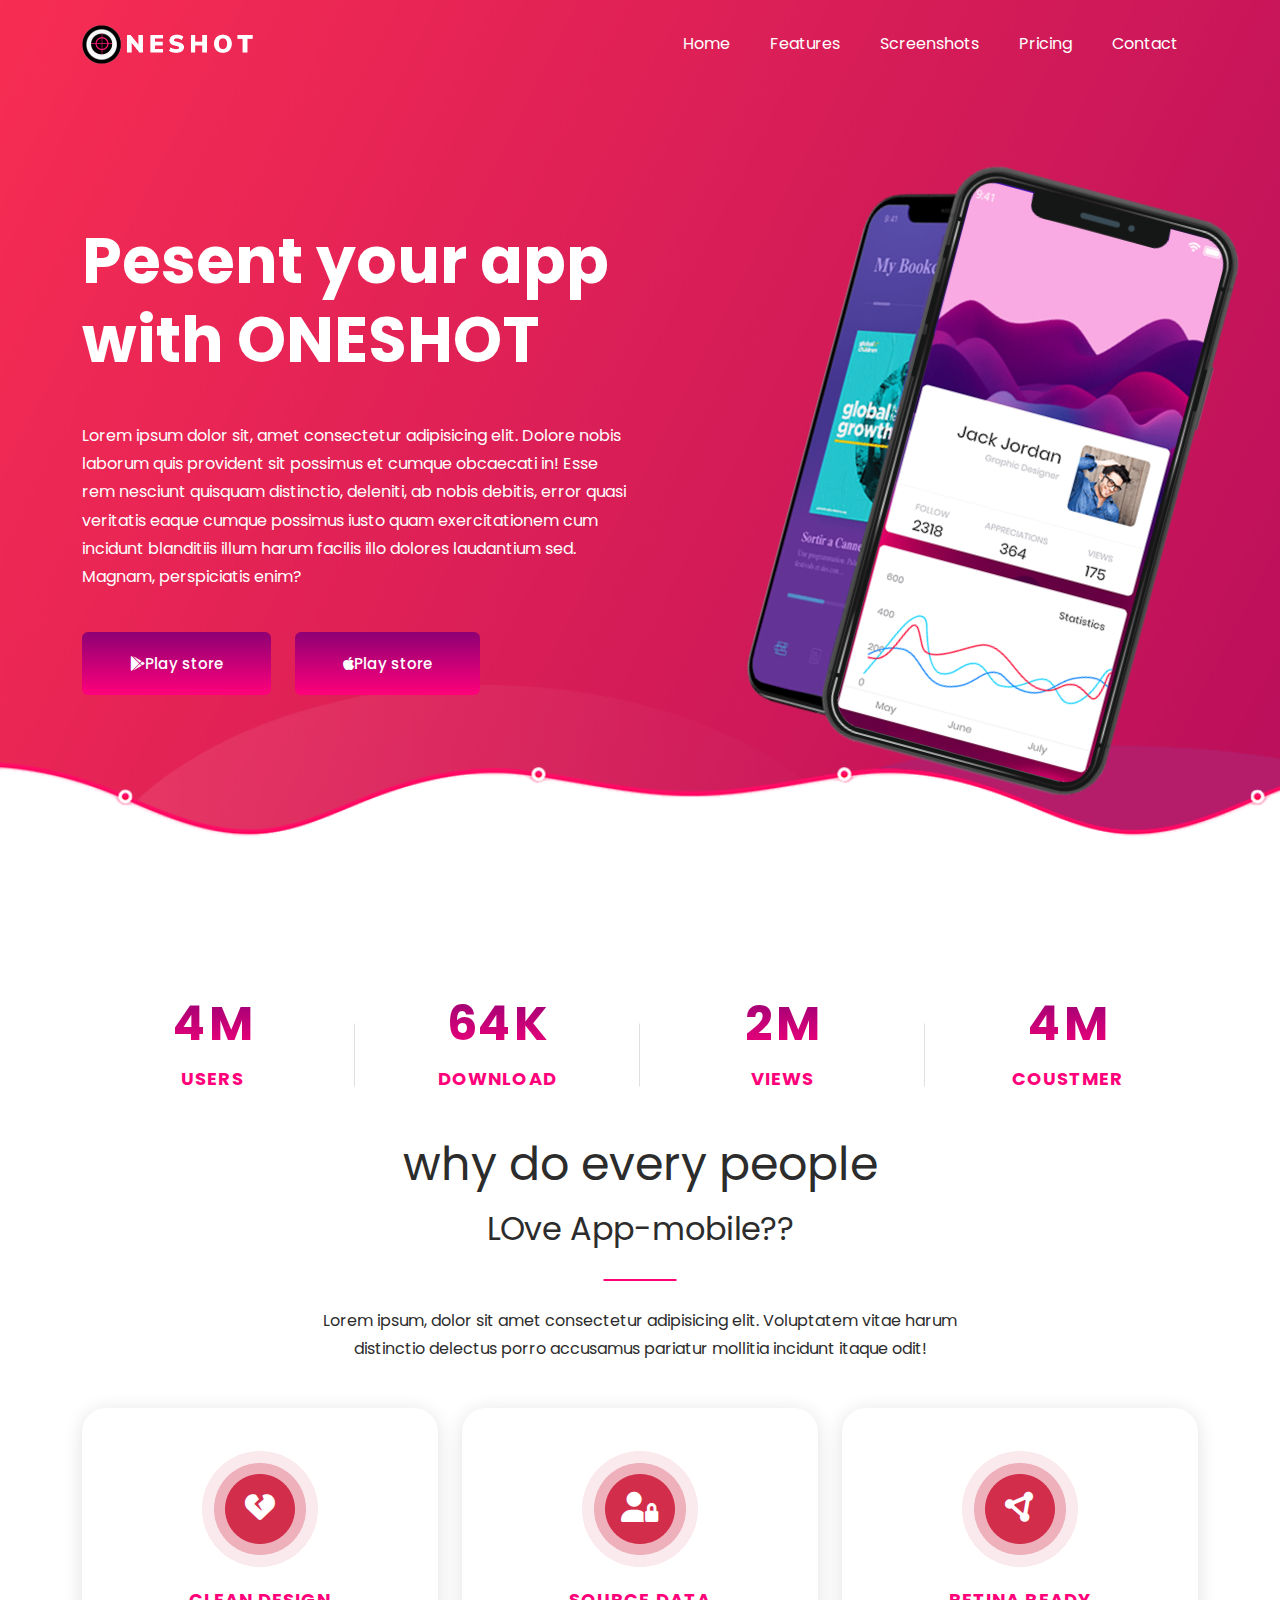
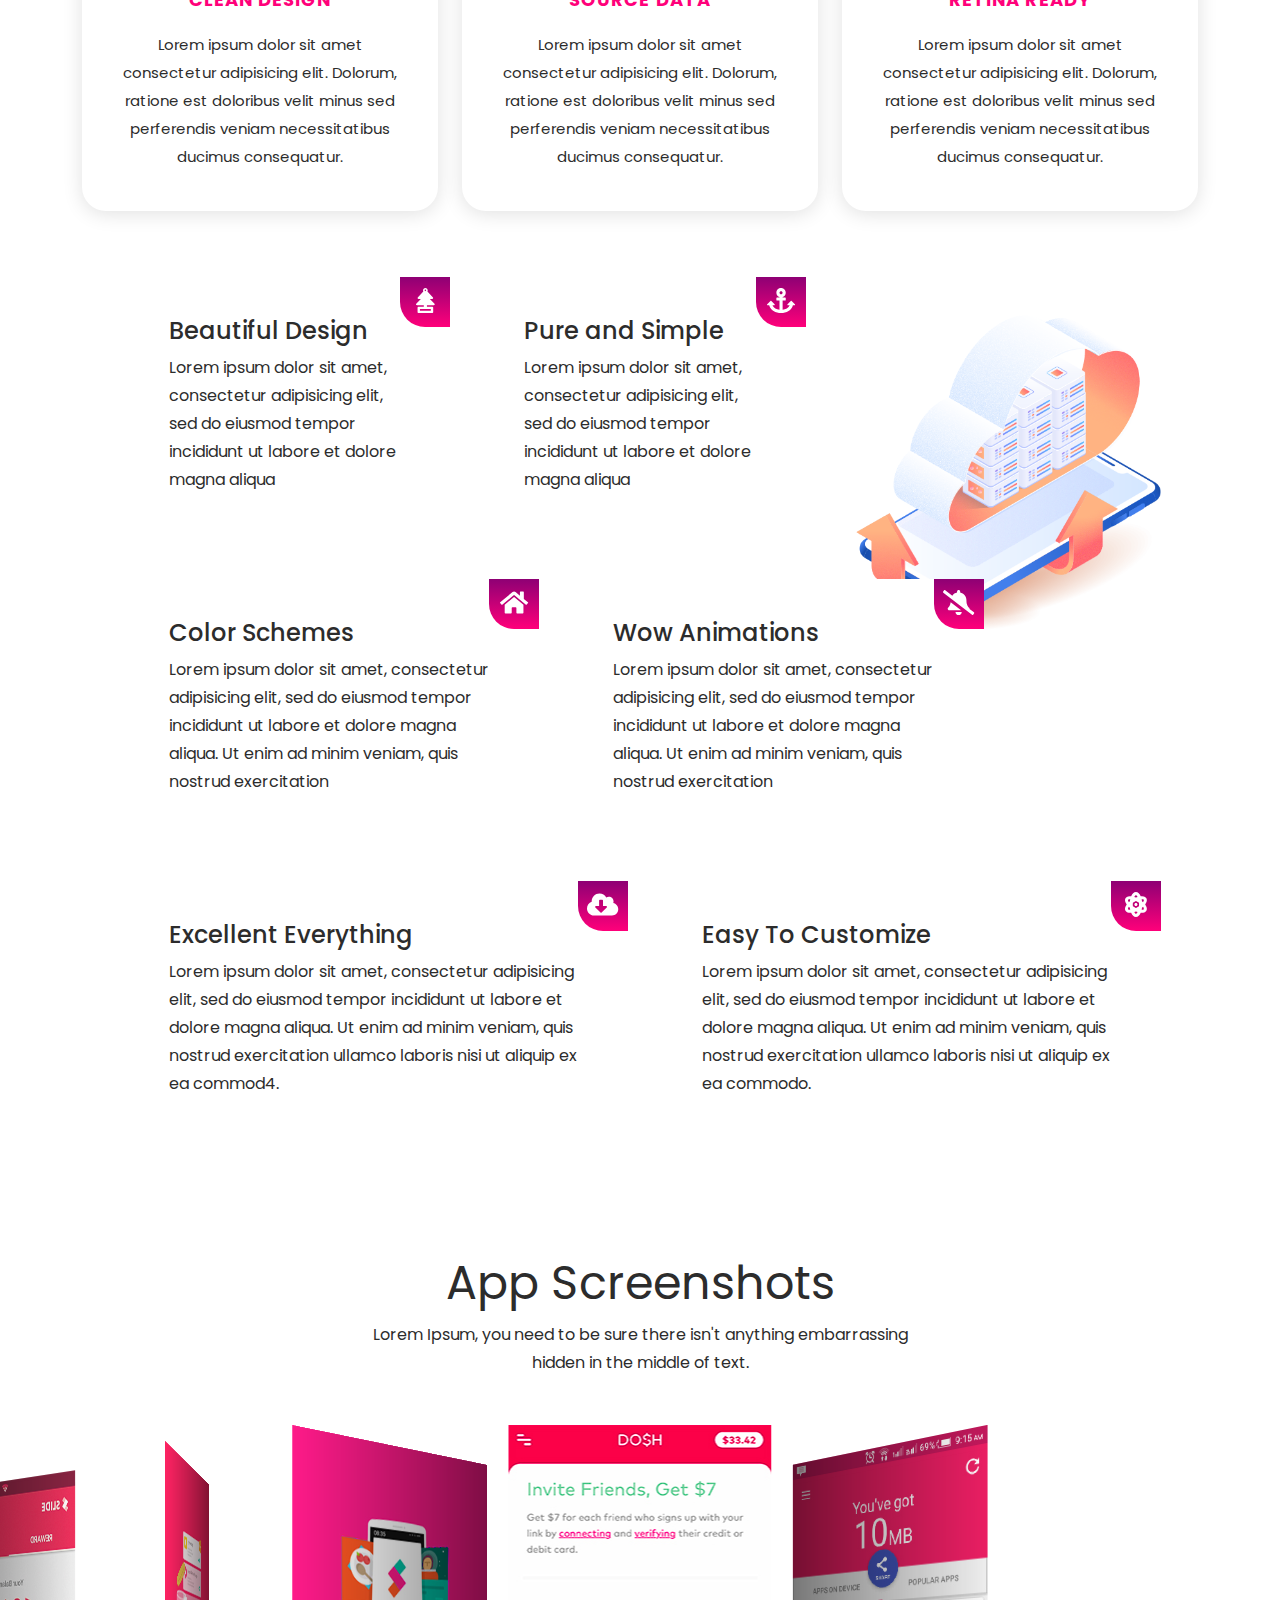
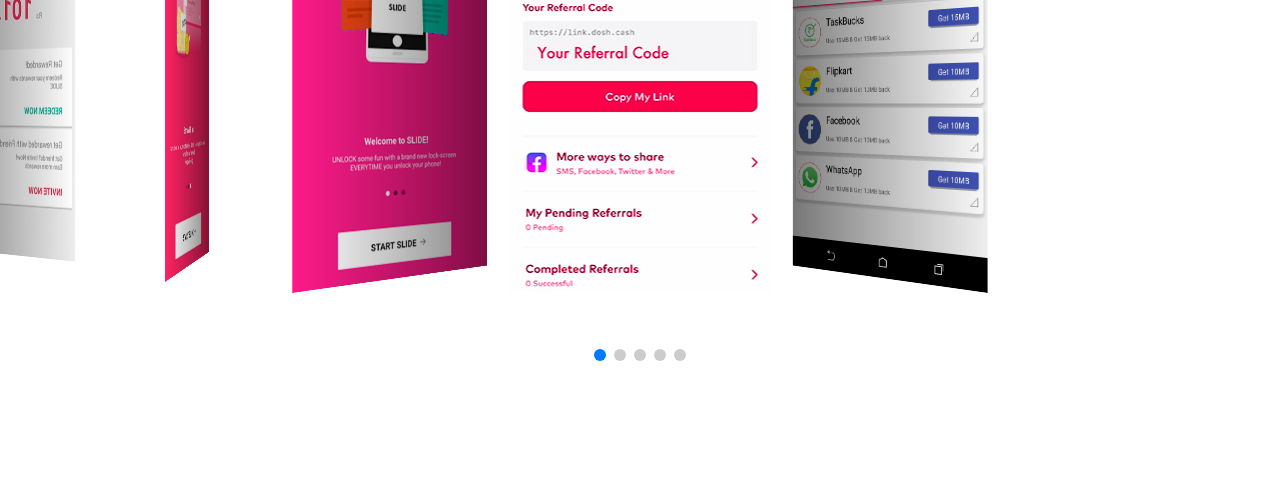
<file: index.html>
<!DOCTYPE html>
<html lang="en">

<head>
    <meta charset="UTF-8">
    <meta name="viewport" content="width=device-width, initial-scale=1.0">
    <meta name="description" content="">
    <meta http-equiv="X-UA-Compatible" content="IE=edge">
    <title>App-landing-page</title>
    <link rel="icon" href="images/logo/favicon.png">
    <link rel="stylesheet" href="themify-icons.css">
   
    <link rel="stylesheet" href="swiper-11.1.3/package/swiper-bundle.min.css">
    <link rel="stylesheet" href="css/bootstrap.css">
    <link rel="stylesheet" href="style.css">
    <link rel="stylesheet" href="responsive-style.css">
    <link rel="stylesheet" href="https://cdnjs.cloudflare.com/ajax/libs/font-awesome/6.5.2/css/all.min.css">


</head>

<body data-bs-spy="scroll" data-bs-target="#navbarText" data-bs-offset="0" class="navbar-nav" tabindex="0">

    <header>
        <nav class="navbar navbar-expand-lg navbar-sticky">
            <div class="container">
                <a class="navbar-brand" href="#">
                    <img src="images/logo/oneshot-white.png" alt="" class="img-fluid navbar-brand-regular">
                    <img src="images/logo/oneshot-pink.png" alt="" class="img-fluid navbar-brand-sticky">
                </a>
                <button class="navbar-toggler" type="button" data-bs-toggle="collapse" data-bs-target="#navbarText"
                    aria-controls="navbarText" aria-expanded="false" aria-label="Toggle navigation">
                     <i class="fas fa-stream navbar-toggler-icon"></i></span>
                </button>
                <div class="collapse navbar-collapse" id="navbarText">
                    <ul class="navbar-nav ms-auto mb-2 mb-lg-0">
                        <li class="nav-item">
                            <a class="nav-link active" aria-current="page" href="#home">Home</a>
                        </li>
                        <li class="nav-item">
                            <a class="nav-link" href="#feature">features</a>
                        </li>
                        <li class="nav-item">
                            <a class="nav-link" href="#app-screenshort">Screenshots</a>
                        </li>
                        <li class="nav-item">
                            <a class="nav-link" href="#pricing">
                                Pricing
                            </a>
                        </li>
                        <li class="nav-item">
                            <a class="nav-link" href="#contact">
                                Contact
                            </a>
                        </li>
                    </ul>
                </div>
            </div>
        </nav>
    </header>

    <!-- ============================
            start home
    ============================ -->
<section id="home">
<div class="container">
    <div class="row align-items-center">
        <div class="col-sm-12 col-lg-6">
            <div class="home_text">
                <h2> Pesent your app with <span class="text-uppercase">oneshot</span></h2>
                <p>Lorem ipsum dolor sit, amet consectetur adipisicing elit. Dolore nobis laborum quis provident sit possimus et cumque obcaecati in! Esse rem nesciunt quisquam distinctio, deleniti, ab nobis debitis, error quasi veritatis eaque cumque possimus iusto quam exercitationem cum incidunt blanditiis illum harum facilis illo dolores laudantium sed. Magnam, perspiciatis enim?</p>

                <div class="home-download-btn">
                    <a href="#" class="btn btn-bordered mt-4"><i class="fa-brands fa-google-play"></i></span>Play store</a>
                    <a href="#" class="btn btn-bordered mt-4"><i class="fa-brands fa-apple"></i></span>Play store</a>
                </div>
            </div>
        </div>
        <div class="col-sm-12 col-lg-6">
            <div class="home-image">
                <img src="images/m.png" alt="" class="img-fluid">
            </div>
        </div>
    </div>
</div>
</section>

<section class="section counter_area">
    <div class="container">
        <div class="row justify-content-center">
            <div class="col-6 col-sm-3 single_counter text-center">
                <div class="counter_inner p-3 p-md-0" >
                    <div class="counter_item d-inline-block mb-3">
                        <span id="count1" class="counter fw-bold">
                            10
                        </span>
                        <span class="fw-bold">M</span>

                    </div>
                    <h5>Users</h5>
                </div>
            </div>
            <div class="col-6 col-sm-3 single_counter text-center">
                <div class="counter_inner p-3 p-md-0" >
                    <div class="counter_item d-inline-block mb-3">
                        <span id="count2" class="counter fw-bold">
                            23
                        </span>
                        <span class="fw-bold">K</span>

                    </div>
                    <h5>Download</h5>
                </div>
            </div>
            <div class="col-6 col-sm-3 single_counter text-center">
                <div class="counter_inner p-3 p-md-0" >
                    <div class="counter_item d-inline-block mb-3">
                        <span id="count3" class="counter fw-bold">
                            22
                        </span>
                        <span class="fw-bold">M</span>

                    </div>
                    <h5>Views</h5>
                </div>
            </div>
            <div class="col-6 col-sm-3 single_counter text-center">
                <div class="counter_inner p-3 p-md-0" >
                    <div class="counter_item d-inline-block mb-3">
                        <span id="count4" class="counter fw-bold">
                            14
                        </span>
                        <span class="fw-bold">M</span>

                    </div>
                    <h5>Coustmer</h5>
                </div>
            </div>
        </div>
    </div>
</section>


<section class="promo_section">
    <div class="container">
        <div class="row justify-content-center">
            <div class="col-lg-7 col-md-8">
                <div class="section_headling text-center">
                    <h2>why do every people <br> <span>LOve App-mobile??</span></h2>
                    <p>Lorem ipsum, dolor sit amet consectetur adipisicing elit. Voluptatem vitae harum distinctio delectus porro accusamus pariatur mollitia incidunt itaque odit!</p>
              </div>
        
            </div>
        </div>
        <div class="row mobile_px_20">
            <div class="col-md-6 col-lg-4" >
                <div class="single_promo single_promo_1 text-center">
                    <div class="circle-icon">
                        <span class="text-white">
                            <i class="fa-solid fa-heart-crack"></i>
                        </span>
                    </div>
                    <h5>clean design</h5>
                    <p>Lorem ipsum dolor sit amet consectetur adipisicing elit. Dolorum, ratione est doloribus velit minus sed perferendis veniam necessitatibus ducimus consequatur.</p>
                </div>
            </div>
            <div class="col-md-6 col-lg-4" >
                <div class="single_promo single_promo_1 text-center">
                    <div class="circle-icon">
                        <span class="text-white">
                            <i class="fa-solid fa-user-lock"></i>
                        </span>
                    </div>
                    <h5>source data</h5>
                    <p>Lorem ipsum dolor sit amet consectetur adipisicing elit. Dolorum, ratione est doloribus velit minus sed perferendis veniam necessitatibus ducimus consequatur.</p>
                </div>
            </div>
            <div class="col-md-6 col-lg-4" >
                <div class="single_promo single_promo_1 text-center">
                    <div class="circle-icon">
                        <span class="text-white">
                            <i class="fa-solid fa-circle-nodes"></i>
                        </span>
                    </div>
                    <h5>Retina Ready</h5>
                    <p>Lorem ipsum dolor sit amet consectetur adipisicing elit. Dolorum, ratione est doloribus velit minus sed perferendis veniam necessitatibus ducimus consequatur.</p>
                </div>
            </div>
        </div>
    </div>
</section>


<section id="feature">
    <div class="title">
        <div class="container-fluid">
            <div class="row">
                <div class="col-md-5 offset-md-1">
                    <div class="features_middle">
                        <h2>OUR Special features</h2>
                        <p>Lorem ipsum dolor sit amet consectetur adipisicing elit. Voluptatum architecto quis numquam assumenda eos eligendi fuga maxime excepturi soluta.
                        </p>
                    </div>
                </div>
                <div class="col-md-5">
                    <div class="feature_img">
                        <img src="images/service-1.png" alt="">
                    </div>
                </div>
            </div>
        </div>
    </div>
    <div class="container-fluid margin_top_up ipad_px_30">
        <div class="row">
            <div class="col-sm-12 col-lg-10 offset-lg-1">
                <div class="row">
                    <div class="col-sm-6 col-lg-4">
                            <div class="single_feature">
                                <h4>Beautiful Design</h4>
                                <p>Lorem ipsum dolor sit amet, consectetur adipisicing elit, sed do eiusmod tempor incididunt ut labore et dolore magna aliqua</p>
                                <!-- feature-icon -->
                                <div class="feature_icon">
                                    <svg class="svg-inline--fa fa-air-freshener fa-w-12" aria-hidden="true" focusable="false" data-prefix="fas" data-icon="air-freshener" role="img" xmlns="http://www.w3.org/2000/svg" viewBox="0 0 384 512" data-fa-i2svg=""><path fill="currentColor" d="M378.94 321.41L284.7 224h49.22c15.3 0 23.66-16.6 13.86-27.53L234.45 69.96c3.43-6.61 5.55-14 5.55-21.96 0-26.51-21.49-48-48-48s-48 21.49-48 48c0 7.96 2.12 15.35 5.55 21.96L36.22 196.47C26.42 207.4 34.78 224 50.08 224H99.3L5.06 321.41C-6.69 333.56 3.34 352 21.7 352H160v32H48c-8.84 0-16 7.16-16 16v96c0 8.84 7.16 16 16 16h288c8.84 0 16-7.16 16-16v-96c0-8.84-7.16-16-16-16H224v-32h138.3c18.36 0 28.39-18.44 16.64-30.59zM192 31.98c8.85 0 16.02 7.17 16.02 16.02 0 8.84-7.17 16.02-16.02 16.02S175.98 56.84 175.98 48c0-8.85 7.17-16.02 16.02-16.02zM304 432v32H80v-32h224z"></path></svg><!-- <i class="fas fa-air-freshener"></i> -->
                                </div>
                            </div>
                        </div>
                        <!-- single-feature -->
                        <div class="col-sm-6 col-lg-4">
                            <div class="single_feature">
                                <h4>Pure and Simple</h4>
                                <p>Lorem ipsum dolor sit amet, consectetur adipisicing elit, sed do eiusmod tempor incididunt ut labore et dolore magna aliqua</p>
                                <!-- feature-icon -->
                                <div class="feature_icon">
                                    <svg class="svg-inline--fa fa-anchor fa-w-18" aria-hidden="true" focusable="false" data-prefix="fas" data-icon="anchor" role="img" xmlns="http://www.w3.org/2000/svg" viewBox="0 0 576 512" data-fa-i2svg=""><path fill="currentColor" d="M12.971 352h32.394C67.172 454.735 181.944 512 288 512c106.229 0 220.853-57.38 242.635-160h32.394c10.691 0 16.045-12.926 8.485-20.485l-67.029-67.029c-4.686-4.686-12.284-4.686-16.971 0l-67.029 67.029c-7.56 7.56-2.206 20.485 8.485 20.485h35.146c-20.29 54.317-84.963 86.588-144.117 94.015V256h52c6.627 0 12-5.373 12-12v-40c0-6.627-5.373-12-12-12h-52v-5.47c37.281-13.178 63.995-48.725 64-90.518C384.005 43.772 341.605.738 289.37.01 235.723-.739 192 42.525 192 96c0 41.798 26.716 77.35 64 90.53V192h-52c-6.627 0-12 5.373-12 12v40c0 6.627 5.373 12 12 12h52v190.015c-58.936-7.399-123.82-39.679-144.117-94.015h35.146c10.691 0 16.045-12.926 8.485-20.485l-67.029-67.029c-4.686-4.686-12.284-4.686-16.971 0L4.485 331.515C-3.074 339.074 2.28 352 12.971 352zM288 64c17.645 0 32 14.355 32 32s-14.355 32-32 32-32-14.355-32-32 14.355-32 32-32z"></path></svg><!-- <i class="fas fa-anchor"></i> -->
                                </div>
                            </div>
                        </div> 
                        <!-- single-feature -->
                        <div class="col-sm-6 col-lg-5">
                            <div class="single_feature">
                                <h4>Color Schemes</h4>
                                <p>Lorem ipsum dolor sit amet, consectetur adipisicing elit, sed do eiusmod tempor incididunt ut labore et dolore magna aliqua. Ut enim ad minim veniam, quis nostrud exercitation</p>
                                <!-- feature-icon -->
                                <div class="feature_icon">
                                    <svg class="svg-inline--fa fa-home fa-w-18" aria-hidden="true" focusable="false" data-prefix="fa" data-icon="home" role="img" xmlns="http://www.w3.org/2000/svg" viewBox="0 0 576 512" data-fa-i2svg=""><path fill="currentColor" d="M280.37 148.26L96 300.11V464a16 16 0 0 0 16 16l112.06-.29a16 16 0 0 0 15.92-16V368a16 16 0 0 1 16-16h64a16 16 0 0 1 16 16v95.64a16 16 0 0 0 16 16.05L464 480a16 16 0 0 0 16-16V300L295.67 148.26a12.19 12.19 0 0 0-15.3 0zM571.6 251.47L488 182.56V44.05a12 12 0 0 0-12-12h-56a12 12 0 0 0-12 12v72.61L318.47 43a48 48 0 0 0-61 0L4.34 251.47a12 12 0 0 0-1.6 16.9l25.5 31A12 12 0 0 0 45.15 301l235.22-193.74a12.19 12.19 0 0 1 15.3 0L530.9 301a12 12 0 0 0 16.9-1.6l25.5-31a12 12 0 0 0-1.7-16.93z"></path></svg><!-- <i class="fa fa-home"></i> -->
                                </div>
                            </div>
                        </div>
                        <!-- single-feature -->
                        <div class="col-sm-6 col-lg-5">
                            <div class="single_feature">
                                <h4>Wow Animations</h4>
                                <p>Lorem ipsum dolor sit amet, consectetur adipisicing elit, sed do eiusmod tempor incididunt ut labore et dolore magna aliqua. Ut enim ad minim veniam, quis nostrud exercitation</p>
                                <!-- feature-icon -->
                                <div class="feature_icon">
                                    <svg class="svg-inline--fa fa-bell-slash fa-w-20" aria-hidden="true" focusable="false" data-prefix="fa" data-icon="bell-slash" role="img" xmlns="http://www.w3.org/2000/svg" viewBox="0 0 640 512" data-fa-i2svg=""><path fill="currentColor" d="M633.82 458.1l-90.62-70.05c.19-1.38.8-2.66.8-4.06.05-7.55-2.61-15.27-8.61-21.71-19.32-20.76-55.47-51.99-55.47-154.29 0-77.7-54.48-139.9-127.94-155.16V32c0-17.67-14.32-32-31.98-32s-31.98 14.33-31.98 32v20.84c-40.33 8.38-74.66 31.07-97.59 62.57L45.47 3.37C38.49-2.05 28.43-.8 23.01 6.18L3.37 31.45C-2.05 38.42-.8 48.47 6.18 53.9l588.35 454.73c6.98 5.43 17.03 4.17 22.46-2.81l19.64-25.27c5.42-6.97 4.17-17.02-2.81-22.45zM157.23 251.54c-8.61 67.96-36.41 93.33-52.62 110.75-6 6.45-8.66 14.16-8.61 21.71.11 16.4 12.98 32 32.1 32h241.92L157.23 251.54zM320 512c35.32 0 63.97-28.65 63.97-64H256.03c0 35.35 28.65 64 63.97 64z"></path></svg><!-- <i class="fa fa-bell-slash"></i> -->
                                </div>
                            </div>
                        </div>
                        <!-- single-feature -->
                        <div class="col-sm-6 col-lg-6">
                            <div class="single_feature">
                                <h4>Excellent Everything</h4>
                                <p>Lorem ipsum dolor sit amet, consectetur adipisicing elit, sed do eiusmod tempor incididunt ut labore et dolore magna aliqua. Ut enim ad minim veniam, quis nostrud exercitation ullamco laboris nisi ut aliquip ex ea commod4.</p>
                                <!-- feature-icon -->
                                <div class="feature_icon">
                                    <svg class="svg-inline--fa fa-cloud-download-alt fa-w-20" aria-hidden="true" focusable="false" data-prefix="fa" data-icon="cloud-download-alt" role="img" xmlns="http://www.w3.org/2000/svg" viewBox="0 0 640 512" data-fa-i2svg=""><path fill="currentColor" d="M537.6 226.6c4.1-10.7 6.4-22.4 6.4-34.6 0-53-43-96-96-96-19.7 0-38.1 6-53.3 16.2C367 64.2 315.3 32 256 32c-88.4 0-160 71.6-160 160 0 2.7.1 5.4.2 8.1C40.2 219.8 0 273.2 0 336c0 79.5 64.5 144 144 144h368c70.7 0 128-57.3 128-128 0-61.9-44-113.6-102.4-125.4zm-132.9 88.7L299.3 420.7c-6.2 6.2-16.4 6.2-22.6 0L171.3 315.3c-10.1-10.1-2.9-27.3 11.3-27.3H248V176c0-8.8 7.2-16 16-16h48c8.8 0 16 7.2 16 16v112h65.4c14.2 0 21.4 17.2 11.3 27.3z"></path></svg><!-- <i class="fa fa-cloud-download-alt"></i> -->
                                </div>
                            </div>
                        </div>
                        <!-- single-feature -->
                        <div class="col-sm-6 col-lg-6">
                            <div class="single_feature">
                                <h4>Easy To Customize</h4>
                                <p>Lorem ipsum dolor sit amet, consectetur adipisicing elit, sed do eiusmod tempor incididunt ut labore et dolore magna aliqua. Ut enim ad minim veniam, quis nostrud exercitation ullamco laboris nisi ut aliquip ex ea commodo.</p>
                                <!-- feature-icon -->
                                <div class="feature_icon">
                                    <svg class="svg-inline--fa fa-atom fa-w-14" aria-hidden="true" focusable="false" data-prefix="fas" data-icon="atom" role="img" xmlns="http://www.w3.org/2000/svg" viewBox="0 0 448 512" data-fa-i2svg=""><path fill="currentColor" d="M413.03 256c40.13-54.89 41.51-98.62 25.14-128-10.91-19.52-40.54-50.73-116.33-41.88C300.36 34.89 267.64 0 224 0s-76.36 34.89-97.84 86.12C50.43 77.34 20.73 108.48 9.83 128c-16.38 29.4-15 73.09 25.14 128-40.13 54.89-41.51 98.62-25.14 128 29.21 52.34 101.68 43.58 116.33 41.88C147.63 477.1 180.36 512 224 512s76.37-34.9 97.84-86.12c14.64 1.7 87.11 10.46 116.33-41.88 16.38-29.4 15-73.09-25.14-128zM63.38 352c-4.03-7.21-.19-24.8 14.95-48.29 6.96 6.53 14.2 12.89 21.87 19.18 1.71 13.71 4 27.08 6.76 40.08-24.56.89-39.89-4.37-43.58-10.97zm36.82-162.88c-7.66 6.29-14.9 12.65-21.87 19.18-15.13-23.5-18.97-41.09-14.95-48.3 3.41-6.14 16.39-11.47 37.92-11.47 1.71 0 3.87.3 5.69.37a472.191 472.191 0 0 0-6.79 40.22zM224 64c9.47 0 22.2 13.52 33.86 37.26-11.19 3.7-22.44 8-33.86 12.86-11.42-4.86-22.67-9.16-33.86-12.86C201.8 77.52 214.53 64 224 64zm0 384c-9.47 0-22.2-13.52-33.86-37.26 11.19-3.7 22.44-8 33.86-12.86 11.42 4.86 22.67 9.16 33.86 12.86C246.2 434.48 233.47 448 224 448zm62.5-157.33c-26.7 19.08-46.14 29.33-62.5 37.48-16.35-8.14-35.8-18.41-62.5-37.48-1.99-27.79-1.99-41.54 0-69.33 26.67-19.05 46.13-29.32 62.5-37.48 16.39 8.17 35.86 18.44 62.5 37.48 1.98 27.78 1.99 41.53 0 69.33zM384.62 352c-3.67 6.62-19 11.82-43.58 10.95 2.76-13 5.05-26.37 6.76-40.06 7.66-6.29 14.9-12.65 21.87-19.18 15.13 23.49 18.97 41.08 14.95 48.29zm-14.95-143.71c-6.96-6.53-14.2-12.89-21.87-19.18a473.535 473.535 0 0 0-6.79-40.22c1.82-.07 3.97-.37 5.69-.37 21.52 0 34.51 5.34 37.92 11.47 4.02 7.22.18 24.81-14.95 48.3zM224 224c-17.67 0-32 14.33-32 32s14.33 32 32 32 32-14.33 32-32-14.33-32-32-32z"></path></svg><!-- <i class="fas fa-atom"></i> -->
                                </div>
                            </div>
                        </div>
                    </div>
                </div>
            </div>
        </div>
    </section>


  
    <section id="app-screenshot" class="ptb_100">
        <div class="container">
            <div class="row justify-content-center">
                <div class="col-lg-6">
                    <!-- screenshots title -->
                    <div class="section_heading text-center mb-5">
                        <h2 class="section_title"> App Screenshots</h2>
                        <!-- section sub title -->
                        <p class="section_sub_title">
                        Lorem Ipsum, you need to be sure there isn't anything embarrassing hidden in the middle of text.
                        </p>
                    </div>
                </div>
                <!--// .col //-->
            </div>
        </div>
	    <div class="swiper mySwiper">
            <div class="swiper-wrapper">
              <div class="swiper-slide">
                <img src="images/screenshots/1.jpg" alt="">
              </div>
              <div class="swiper-slide">
                <img src="images/screenshots/2.jpg" alt="">
              </div>
              <div class="swiper-slide">
                <img src="images/screenshots/3.jpg" alt="">
              </div>
              <div class="swiper-slide">
                <img src="images/screenshots/4.jpg" alt="">
              </div>
              <div class="swiper-slide">
                <img src="images/screenshots/5.jpg" alt="">
              </div>
            </div>
            <div class="swiper-pagination"></div>
          </div>
        
    </section>
   



    <script src="js/bootstrap.min.js"></script>
    <script src="swiper-11.1.3/package/swiper-bundle.min.js"></script>
    <script src="app.js"></script>
</body>

</html>
</file>
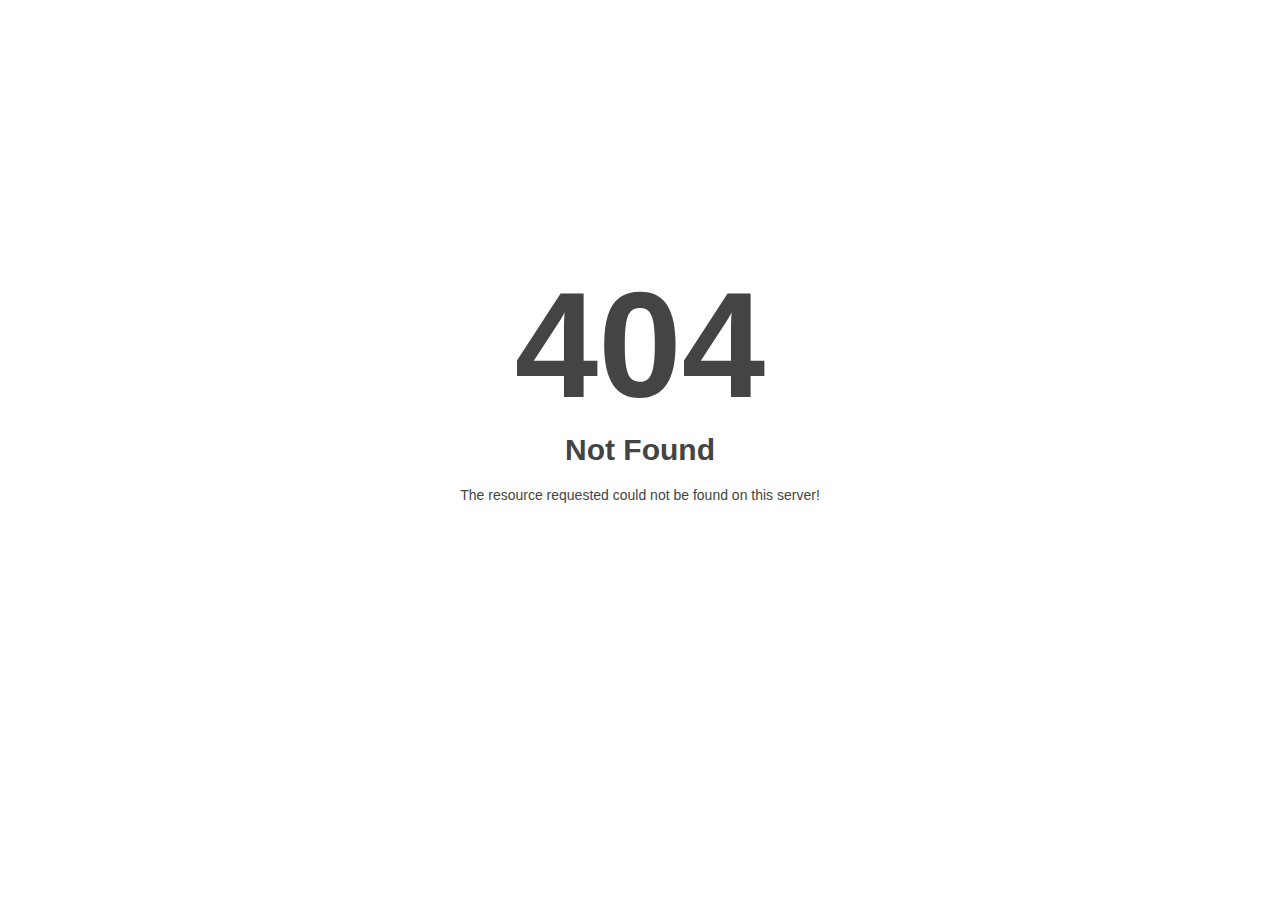
<file: fonts/themify9f24-2.html>
<!DOCTYPE html>
<html style="height:100%">
<head><meta charset="utf-8">
<meta name="viewport" content="width=device-width, initial-scale=1, shrink-to-fit=no">
<title> 404 Not Found
</title></head>
<body style="color: #444; margin:0;font: normal 14px/20px Arial, Helvetica, sans-serif; height:100%; background-color: #fff;">
<div style="height:auto; min-height:100%; ">     <div style="text-align: center; width:800px; margin-left: -400px; position:absolute; top: 30%; left:50%;">
        <h1 style="margin:0; font-size:150px; line-height:150px; font-weight:bold;">404</h1>
<h2 style="margin-top:20px;font-size: 30px;">Not Found
</h2>
<p>The resource requested could not be found on this server!</p>
</div></div></body></html>
</file>
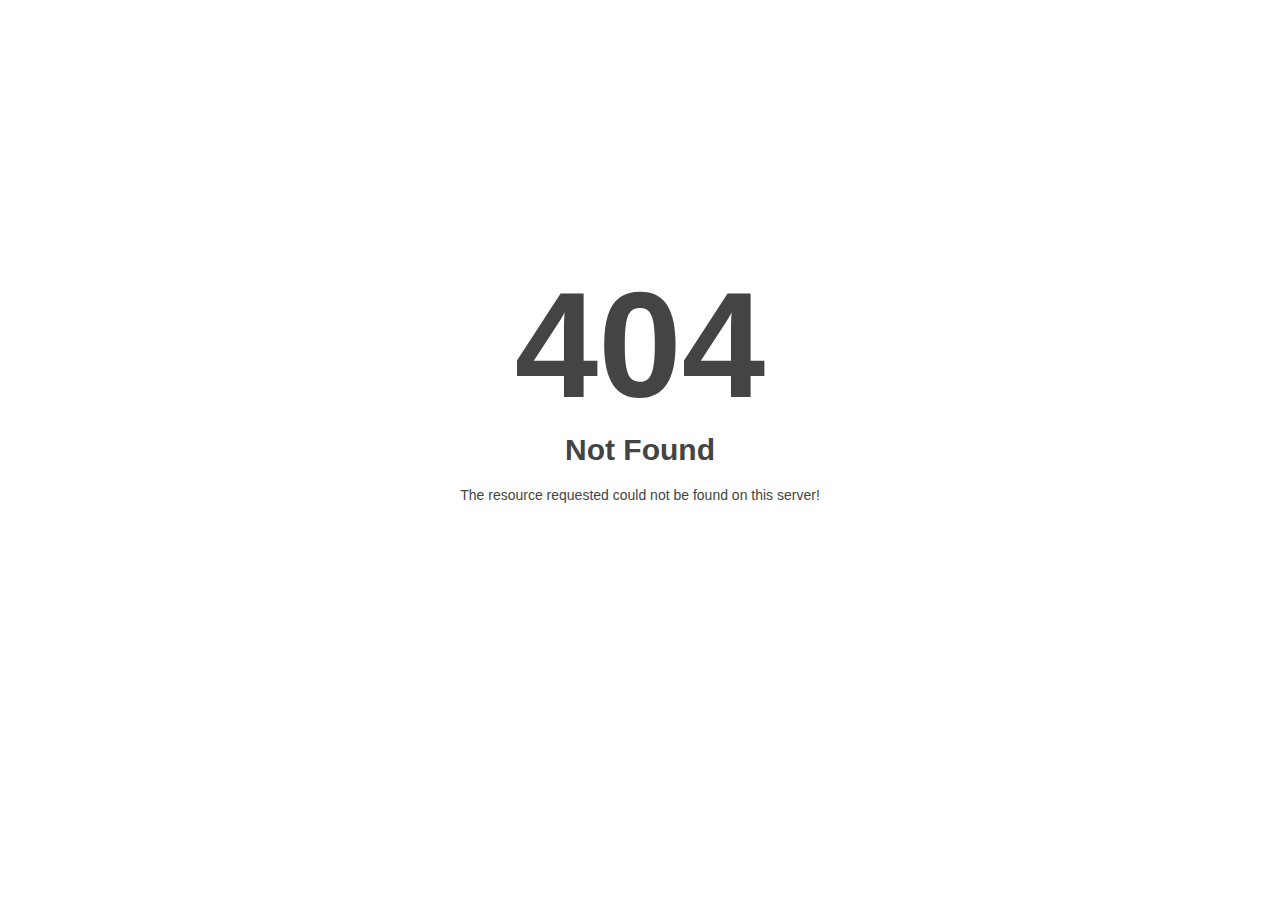
<file: fonts/themify9f24.html>
<!DOCTYPE html>
<html style="height:100%">
<head>
<meta name="viewport" content="width=device-width, initial-scale=1, shrink-to-fit=no" />
<title> 404 Not Found
</title></head>
<body style="color: #444; margin:0;font: normal 14px/20px Arial, Helvetica, sans-serif; height:100%; background-color: #fff;">
<div style="height:auto; min-height:100%; ">     <div style="text-align: center; width:800px; margin-left: -400px; position:absolute; top: 30%; left:50%;">
        <h1 style="margin:0; font-size:150px; line-height:150px; font-weight:bold;">404</h1>
<h2 style="margin-top:20px;font-size: 30px;">Not Found
</h2>
<p>The resource requested could not be found on this server!</p>
</div></div></body></html>
</file>
<file: themify-icons.css>
@font-face {
	font-family: 'themify';
	src:url('fonts/themify.eot?-fvbane');
	src:url('fonts/themify.eot?#iefix-fvbane') format('embedded-opentype'),
		url('fonts/themify.woff?-fvbane') format('woff'),
		url('fonts/themify.ttf?-fvbane') format('truetype'),
		url('fonts/themify.svg?-fvbane#themify') format('svg');
	font-weight: normal;
	font-style: normal;
}

[class^="ti-"], [class*=" ti-"] {
	font-family: 'themify';
	speak-as: none;
	font-style: normal;
	font-weight: normal;
	font-variant: normal;
	text-transform: none;
	line-height: 1;

	/* Better Font Rendering =========== */
	-webkit-font-smoothing: antialiased;
	-moz-osx-font-smoothing: grayscale;
}

.ti-wand:before {
	content: "\e600";
}
.ti-volume:before {
	content: "\e601";
}
.ti-user:before {
	content: "\e602";
}
.ti-unlock:before {
	content: "\e603";
}
.ti-unlink:before {
	content: "\e604";
}
.ti-trash:before {
	content: "\e605";
}
.ti-thought:before {
	content: "\e606";
}
.ti-target:before {
	content: "\e607";
}
.ti-tag:before {
	content: "\e608";
}
.ti-tablet:before {
	content: "\e609";
}
.ti-star:before {
	content: "\e60a";
}
.ti-spray:before {
	content: "\e60b";
}
.ti-signal:before {
	content: "\e60c";
}
.ti-shopping-cart:before {
	content: "\e60d";
}
.ti-shopping-cart-full:before {
	content: "\e60e";
}
.ti-settings:before {
	content: "\e60f";
}
.ti-search:before {
	content: "\e610";
}
.ti-zoom-in:before {
	content: "\e611";
}
.ti-zoom-out:before {
	content: "\e612";
}
.ti-cut:before {
	content: "\e613";
}
.ti-ruler:before {
	content: "\e614";
}
.ti-ruler-pencil:before {
	content: "\e615";
}
.ti-ruler-alt:before {
	content: "\e616";
}
.ti-bookmark:before {
	content: "\e617";
}
.ti-bookmark-alt:before {
	content: "\e618";
}
.ti-reload:before {
	content: "\e619";
}
.ti-plus:before {
	content: "\e61a";
}
.ti-pin:before {
	content: "\e61b";
}
.ti-pencil:before {
	content: "\e61c";
}
.ti-pencil-alt:before {
	content: "\e61d";
}
.ti-paint-roller:before {
	content: "\e61e";
}
.ti-paint-bucket:before {
	content: "\e61f";
}
.ti-na:before {
	content: "\e620";
}
.ti-mobile:before {
	content: "\e621";
}
.ti-minus:before {
	content: "\e622";
}
.ti-medall:before {
	content: "\e623";
}
.ti-medall-alt:before {
	content: "\e624";
}
.ti-marker:before {
	content: "\e625";
}
.ti-marker-alt:before {
	content: "\e626";
}
.ti-arrow-up:before {
	content: "\e627";
}
.ti-arrow-right:before {
	content: "\e628";
}
.ti-arrow-left:before {
	content: "\e629";
}
.ti-arrow-down:before {
	content: "\e62a";
}
.ti-lock:before {
	content: "\e62b";
}
.ti-location-arrow:before {
	content: "\e62c";
}
.ti-link:before {
	content: "\e62d";
}
.ti-layout:before {
	content: "\e62e";
}
.ti-layers:before {
	content: "\e62f";
}
.ti-layers-alt:before {
	content: "\e630";
}
.ti-key:before {
	content: "\e631";
}
.ti-import:before {
	content: "\e632";
}
.ti-image:before {
	content: "\e633";
}
.ti-heart:before {
	content: "\e634";
}
.ti-heart-broken:before {
	content: "\e635";
}
.ti-hand-stop:before {
	content: "\e636";
}
.ti-hand-open:before {
	content: "\e637";
}
.ti-hand-drag:before {
	content: "\e638";
}
.ti-folder:before {
	content: "\e639";
}
.ti-flag:before {
	content: "\e63a";
}
.ti-flag-alt:before {
	content: "\e63b";
}
.ti-flag-alt-2:before {
	content: "\e63c";
}
.ti-eye:before {
	content: "\e63d";
}
.ti-export:before {
	content: "\e63e";
}
.ti-exchange-vertical:before {
	content: "\e63f";
}
.ti-desktop:before {
	content: "\e640";
}
.ti-cup:before {
	content: "\e641";
}
.ti-crown:before {
	content: "\e642";
}
.ti-comments:before {
	content: "\e643";
}
.ti-comment:before {
	content: "\e644";
}
.ti-comment-alt:before {
	content: "\e645";
}
.ti-close:before {
	content: "\e646";
}
.ti-clip:before {
	content: "\e647";
}
.ti-angle-up:before {
	content: "\e648";
}
.ti-angle-right:before {
	content: "\e649";
}
.ti-angle-left:before {
	content: "\e64a";
}
.ti-angle-down:before {
	content: "\e64b";
}
.ti-check:before {
	content: "\e64c";
}
.ti-check-box:before {
	content: "\e64d";
}
.ti-camera:before {
	content: "\e64e";
}
.ti-announcement:before {
	content: "\e64f";
}
.ti-brush:before {
	content: "\e650";
}
.ti-briefcase:before {
	content: "\e651";
}
.ti-bolt:before {
	content: "\e652";
}
.ti-bolt-alt:before {
	content: "\e653";
}
.ti-blackboard:before {
	content: "\e654";
}
.ti-bag:before {
	content: "\e655";
}
.ti-move:before {
	content: "\e656";
}
.ti-arrows-vertical:before {
	content: "\e657";
}
.ti-arrows-horizontal:before {
	content: "\e658";
}
.ti-fullscreen:before {
	content: "\e659";
}
.ti-arrow-top-right:before {
	content: "\e65a";
}
.ti-arrow-top-left:before {
	content: "\e65b";
}
.ti-arrow-circle-up:before {
	content: "\e65c";
}
.ti-arrow-circle-right:before {
	content: "\e65d";
}
.ti-arrow-circle-left:before {
	content: "\e65e";
}
.ti-arrow-circle-down:before {
	content: "\e65f";
}
.ti-angle-double-up:before {
	content: "\e660";
}
.ti-angle-double-right:before {
	content: "\e661";
}
.ti-angle-double-left:before {
	content: "\e662";
}
.ti-angle-double-down:before {
	content: "\e663";
}
.ti-zip:before {
	content: "\e664";
}
.ti-world:before {
	content: "\e665";
}
.ti-wheelchair:before {
	content: "\e666";
}
.ti-view-list:before {
	content: "\e667";
}
.ti-view-list-alt:before {
	content: "\e668";
}
.ti-view-grid:before {
	content: "\e669";
}
.ti-uppercase:before {
	content: "\e66a";
}
.ti-upload:before {
	content: "\e66b";
}
.ti-underline:before {
	content: "\e66c";
}
.ti-truck:before {
	content: "\e66d";
}
.ti-timer:before {
	content: "\e66e";
}
.ti-ticket:before {
	content: "\e66f";
}
.ti-thumb-up:before {
	content: "\e670";
}
.ti-thumb-down:before {
	content: "\e671";
}
.ti-text:before {
	content: "\e672";
}
.ti-stats-up:before {
	content: "\e673";
}
.ti-stats-down:before {
	content: "\e674";
}
.ti-split-v:before {
	content: "\e675";
}
.ti-split-h:before {
	content: "\e676";
}
.ti-smallcap:before {
	content: "\e677";
}
.ti-shine:before {
	content: "\e678";
}
.ti-shift-right:before {
	content: "\e679";
}
.ti-shift-left:before {
	content: "\e67a";
}
.ti-shield:before {
	content: "\e67b";
}
.ti-notepad:before {
	content: "\e67c";
}
.ti-server:before {
	content: "\e67d";
}
.ti-quote-right:before {
	content: "\e67e";
}
.ti-quote-left:before {
	content: "\e67f";
}
.ti-pulse:before {
	content: "\e680";
}
.ti-printer:before {
	content: "\e681";
}
.ti-power-off:before {
	content: "\e682";
}
.ti-plug:before {
	content: "\e683";
}
.ti-pie-chart:before {
	content: "\e684";
}
.ti-paragraph:before {
	content: "\e685";
}
.ti-panel:before {
	content: "\e686";
}
.ti-package:before {
	content: "\e687";
}
.ti-music:before {
	content: "\e688";
}
.ti-music-alt:before {
	content: "\e689";
}
.ti-mouse:before {
	content: "\e68a";
}
.ti-mouse-alt:before {
	content: "\e68b";
}
.ti-money:before {
	content: "\e68c";
}
.ti-microphone:before {
	content: "\e68d";
}
.ti-menu:before {
	content: "\e68e";
}
.ti-menu-alt:before {
	content: "\e68f";
}
.ti-map:before {
	content: "\e690";
}
.ti-map-alt:before {
	content: "\e691";
}
.ti-loop:before {
	content: "\e692";
}
.ti-location-pin:before {
	content: "\e693";
}
.ti-list:before {
	content: "\e694";
}
.ti-light-bulb:before {
	content: "\e695";
}
.ti-Italic:before {
	content: "\e696";
}
.ti-info:before {
	content: "\e697";
}
.ti-infinite:before {
	content: "\e698";
}
.ti-id-badge:before {
	content: "\e699";
}
.ti-hummer:before {
	content: "\e69a";
}
.ti-home:before {
	content: "\e69b";
}
.ti-help:before {
	content: "\e69c";
}
.ti-headphone:before {
	content: "\e69d";
}
.ti-harddrives:before {
	content: "\e69e";
}
.ti-harddrive:before {
	content: "\e69f";
}
.ti-gift:before {
	content: "\e6a0";
}
.ti-game:before {
	content: "\e6a1";
}
.ti-filter:before {
	content: "\e6a2";
}
.ti-files:before {
	content: "\e6a3";
}
.ti-file:before {
	content: "\e6a4";
}
.ti-eraser:before {
	content: "\e6a5";
}
.ti-envelope:before {
	content: "\e6a6";
}
.ti-download:before {
	content: "\e6a7";
}
.ti-direction:before {
	content: "\e6a8";
}
.ti-direction-alt:before {
	content: "\e6a9";
}
.ti-dashboard:before {
	content: "\e6aa";
}
.ti-control-stop:before {
	content: "\e6ab";
}
.ti-control-shuffle:before {
	content: "\e6ac";
}
.ti-control-play:before {
	content: "\e6ad";
}
.ti-control-pause:before {
	content: "\e6ae";
}
.ti-control-forward:before {
	content: "\e6af";
}
.ti-control-backward:before {
	content: "\e6b0";
}
.ti-cloud:before {
	content: "\e6b1";
}
.ti-cloud-up:before {
	content: "\e6b2";
}
.ti-cloud-down:before {
	content: "\e6b3";
}
.ti-clipboard:before {
	content: "\e6b4";
}
.ti-car:before {
	content: "\e6b5";
}
.ti-calendar:before {
	content: "\e6b6";
}
.ti-book:before {
	content: "\e6b7";
}
.ti-bell:before {
	content: "\e6b8";
}
.ti-basketball:before {
	content: "\e6b9";
}
.ti-bar-chart:before {
	content: "\e6ba";
}
.ti-bar-chart-alt:before {
	content: "\e6bb";
}
.ti-back-right:before {
	content: "\e6bc";
}
.ti-back-left:before {
	content: "\e6bd";
}
.ti-arrows-corner:before {
	content: "\e6be";
}
.ti-archive:before {
	content: "\e6bf";
}
.ti-anchor:before {
	content: "\e6c0";
}
.ti-align-right:before {
	content: "\e6c1";
}
.ti-align-left:before {
	content: "\e6c2";
}
.ti-align-justify:before {
	content: "\e6c3";
}
.ti-align-center:before {
	content: "\e6c4";
}
.ti-alert:before {
	content: "\e6c5";
}
.ti-alarm-clock:before {
	content: "\e6c6";
}
.ti-agenda:before {
	content: "\e6c7";
}
.ti-write:before {
	content: "\e6c8";
}
.ti-window:before {
	content: "\e6c9";
}
.ti-widgetized:before {
	content: "\e6ca";
}
.ti-widget:before {
	content: "\e6cb";
}
.ti-widget-alt:before {
	content: "\e6cc";
}
.ti-wallet:before {
	content: "\e6cd";
}
.ti-video-clapper:before {
	content: "\e6ce";
}
.ti-video-camera:before {
	content: "\e6cf";
}
.ti-vector:before {
	content: "\e6d0";
}
.ti-themify-logo:before {
	content: "\e6d1";
}
.ti-themify-favicon:before {
	content: "\e6d2";
}
.ti-themify-favicon-alt:before {
	content: "\e6d3";
}
.ti-support:before {
	content: "\e6d4";
}
.ti-stamp:before {
	content: "\e6d5";
}
.ti-split-v-alt:before {
	content: "\e6d6";
}
.ti-slice:before {
	content: "\e6d7";
}
.ti-shortcode:before {
	content: "\e6d8";
}
.ti-shift-right-alt:before {
	content: "\e6d9";
}
.ti-shift-left-alt:before {
	content: "\e6da";
}
.ti-ruler-alt-2:before {
	content: "\e6db";
}
.ti-receipt:before {
	content: "\e6dc";
}
.ti-pin2:before {
	content: "\e6dd";
}
.ti-pin-alt:before {
	content: "\e6de";
}
.ti-pencil-alt2:before {
	content: "\e6df";
}
.ti-palette:before {
	content: "\e6e0";
}
.ti-more:before {
	content: "\e6e1";
}
.ti-more-alt:before {
	content: "\e6e2";
}
.ti-microphone-alt:before {
	content: "\e6e3";
}
.ti-magnet:before {
	content: "\e6e4";
}
.ti-line-double:before {
	content: "\e6e5";
}
.ti-line-dotted:before {
	content: "\e6e6";
}
.ti-line-dashed:before {
	content: "\e6e7";
}
.ti-layout-width-full:before {
	content: "\e6e8";
}
.ti-layout-width-default:before {
	content: "\e6e9";
}
.ti-layout-width-default-alt:before {
	content: "\e6ea";
}
.ti-layout-tab:before {
	content: "\e6eb";
}
.ti-layout-tab-window:before {
	content: "\e6ec";
}
.ti-layout-tab-v:before {
	content: "\e6ed";
}
.ti-layout-tab-min:before {
	content: "\e6ee";
}
.ti-layout-slider:before {
	content: "\e6ef";
}
.ti-layout-slider-alt:before {
	content: "\e6f0";
}
.ti-layout-sidebar-right:before {
	content: "\e6f1";
}
.ti-layout-sidebar-none:before {
	content: "\e6f2";
}
.ti-layout-sidebar-left:before {
	content: "\e6f3";
}
.ti-layout-placeholder:before {
	content: "\e6f4";
}
.ti-layout-menu:before {
	content: "\e6f5";
}
.ti-layout-menu-v:before {
	content: "\e6f6";
}
.ti-layout-menu-separated:before {
	content: "\e6f7";
}
.ti-layout-menu-full:before {
	content: "\e6f8";
}
.ti-layout-media-right-alt:before {
	content: "\e6f9";
}
.ti-layout-media-right:before {
	content: "\e6fa";
}
.ti-layout-media-overlay:before {
	content: "\e6fb";
}
.ti-layout-media-overlay-alt:before {
	content: "\e6fc";
}
.ti-layout-media-overlay-alt-2:before {
	content: "\e6fd";
}
.ti-layout-media-left-alt:before {
	content: "\e6fe";
}
.ti-layout-media-left:before {
	content: "\e6ff";
}
.ti-layout-media-center-alt:before {
	content: "\e700";
}
.ti-layout-media-center:before {
	content: "\e701";
}
.ti-layout-list-thumb:before {
	content: "\e702";
}
.ti-layout-list-thumb-alt:before {
	content: "\e703";
}
.ti-layout-list-post:before {
	content: "\e704";
}
.ti-layout-list-large-image:before {
	content: "\e705";
}
.ti-layout-line-solid:before {
	content: "\e706";
}
.ti-layout-grid4:before {
	content: "\e707";
}
.ti-layout-grid3:before {
	content: "\e708";
}
.ti-layout-grid2:before {
	content: "\e709";
}
.ti-layout-grid2-thumb:before {
	content: "\e70a";
}
.ti-layout-cta-right:before {
	content: "\e70b";
}
.ti-layout-cta-left:before {
	content: "\e70c";
}
.ti-layout-cta-center:before {
	content: "\e70d";
}
.ti-layout-cta-btn-right:before {
	content: "\e70e";
}
.ti-layout-cta-btn-left:before {
	content: "\e70f";
}
.ti-layout-column4:before {
	content: "\e710";
}
.ti-layout-column3:before {
	content: "\e711";
}
.ti-layout-column2:before {
	content: "\e712";
}
.ti-layout-accordion-separated:before {
	content: "\e713";
}
.ti-layout-accordion-merged:before {
	content: "\e714";
}
.ti-layout-accordion-list:before {
	content: "\e715";
}
.ti-ink-pen:before {
	content: "\e716";
}
.ti-info-alt:before {
	content: "\e717";
}
.ti-help-alt:before {
	content: "\e718";
}
.ti-headphone-alt:before {
	content: "\e719";
}
.ti-hand-point-up:before {
	content: "\e71a";
}
.ti-hand-point-right:before {
	content: "\e71b";
}
.ti-hand-point-left:before {
	content: "\e71c";
}
.ti-hand-point-down:before {
	content: "\e71d";
}
.ti-gallery:before {
	content: "\e71e";
}
.ti-face-smile:before {
	content: "\e71f";
}
.ti-face-sad:before {
	content: "\e720";
}
.ti-credit-card:before {
	content: "\e721";
}
.ti-control-skip-forward:before {
	content: "\e722";
}
.ti-control-skip-backward:before {
	content: "\e723";
}
.ti-control-record:before {
	content: "\e724";
}
.ti-control-eject:before {
	content: "\e725";
}
.ti-comments-smiley:before {
	content: "\e726";
}
.ti-brush-alt:before {
	content: "\e727";
}
.ti-youtube:before {
	content: "\e728";
}
.ti-vimeo:before {
	content: "\e729";
}
.ti-twitter:before {
	content: "\e72a";
}
.ti-time:before {
	content: "\e72b";
}
.ti-tumblr:before {
	content: "\e72c";
}
.ti-skype:before {
	content: "\e72d";
}
.ti-share:before {
	content: "\e72e";
}
.ti-share-alt:before {
	content: "\e72f";
}
.ti-rocket:before {
	content: "\e730";
}
.ti-pinterest:before {
	content: "\e731";
}
.ti-new-window:before {
	content: "\e732";
}
.ti-microsoft:before {
	content: "\e733";
}
.ti-list-ol:before {
	content: "\e734";
}
.ti-linkedin:before {
	content: "\e735";
}
.ti-layout-sidebar-2:before {
	content: "\e736";
}
.ti-layout-grid4-alt:before {
	content: "\e737";
}
.ti-layout-grid3-alt:before {
	content: "\e738";
}
.ti-layout-grid2-alt:before {
	content: "\e739";
}
.ti-layout-column4-alt:before {
	content: "\e73a";
}
.ti-layout-column3-alt:before {
	content: "\e73b";
}
.ti-layout-column2-alt:before {
	content: "\e73c";
}
.ti-instagram:before {
	content: "\e73d";
}
.ti-google:before {
	content: "\e73e";
}
.ti-github:before {
	content: "\e73f";
}
.ti-flickr:before {
	content: "\e740";
}
.ti-facebook:before {
	content: "\e741";
}
.ti-dropbox:before {
	content: "\e742";
}
.ti-dribbble:before {
	content: "\e743";
}
.ti-apple:before {
	content: "\e744";
}
.ti-android:before {
	content: "\e745";
}
.ti-save:before {
	content: "\e746";
}
.ti-save-alt:before {
	content: "\e747";
}
.ti-yahoo:before {
	content: "\e748";
}
.ti-wordpress:before {
	content: "\e749";
}
.ti-vimeo-alt:before {
	content: "\e74a";
}
.ti-twitter-alt:before {
	content: "\e74b";
}
.ti-tumblr-alt:before {
	content: "\e74c";
}
.ti-trello:before {
	content: "\e74d";
}
.ti-stack-overflow:before {
	content: "\e74e";
}
.ti-soundcloud:before {
	content: "\e74f";
}
.ti-sharethis:before {
	content: "\e750";
}
.ti-sharethis-alt:before {
	content: "\e751";
}
.ti-reddit:before {
	content: "\e752";
}
.ti-pinterest-alt:before {
	content: "\e753";
}
.ti-microsoft-alt:before {
	content: "\e754";
}
.ti-linux:before {
	content: "\e755";
}
.ti-jsfiddle:before {
	content: "\e756";
}
.ti-joomla:before {
	content: "\e757";
}
.ti-html5:before {
	content: "\e758";
}
.ti-flickr-alt:before {
	content: "\e759";
}
.ti-email:before {
	content: "\e75a";
}
.ti-drupal:before {
	content: "\e75b";
}
.ti-dropbox-alt:before {
	content: "\e75c";
}
.ti-css3:before {
	content: "\e75d";
}
.ti-rss:before {
	content: "\e75e";
}
.ti-rss-alt:before {
	content: "\e75f";
}
</file>
<file: style.css>
@import url('https://fonts.googleapis.com/css?family=Poppins:300,400,500,600,700&amp;display=swap');

* {
    margin: 0;
    padding: 0;
}

:root {
    /* background-color */
    --bg-white: #fff;
    --bg-black: #2c2c2c;
    --bg-light-pink: #ff007a;
    --bg-light-gray: #f6f9fe;
    --bg-gradient: linear-gradient(to top, #ff007a 0%, rgba(142, 0, 116, 1) 100%);
    --bg-card-shodow: 0 0.188rem 1.25rem 0px rgba(0, 0, 0, 0.06);
    --bg-card-shodow: 0 2rem 5rem rgb(0, 0, 0, 0.06);
    --bg-light-gray-1: #eee;

    /* text color */
    --primary-font: "Poppins", sans-serif;
    --text-white: #fff;
    --text-black: #2c2c2c;
    --text-light-pink: #ff007a;
    --text-light-black: #444;
    --text-light-gray: #7e8085;
}

body {
    font-family: var(--primary-font);
    font-size: 1rem;
    line-height: 1.753rem;
    background: var(--bg-white);
    color: var(--text-black);
    overflow-x: hidden;
}

h1 {
    font-family: var(--text-white);
    font-size: 3.563rem;
    line-height: 4.563rem;
    letter-spacing: 0.125rem;
    font-weight: 400;
}

h2 {
    font-family: var(--text-black);
    font-size: 2.875em;
    line-height: 3.75rem;
    font-weight: 400;
}

h3 {
    font-size: 1.563rem;
    font-weight: 400;
    color: var(--text-black);
    line-height: 2.375rem;
}

h5 {
    font-size: 1.125rem;
    font-weight: 700;
    letter-spacing: 0.063rem;
    line-height: 1.688rem;
    color: var(--text-light-pink);
    text-transform: uppercase;
}

section,
.section {
    position: relative;
}

.container {
    width: 100%;
    margin: 0 auto;
}

p {
    margin-bottom: 0;
}

a {
    color: var(--text-light-black);
    -webkit-transition: all 0.3s ease 0s;
    transition: all 0.3s ease 0s;
}

a:hover,
a:focus {
    color: var(--text-light-pink);
}

a,
a:hover,
a:focus,
.btn:focus {
    text-decoration: none;
    outline: none;
    -webkit-box-shadow: none;
    box-shadow: none;
}

ol,
ul {
    margin: 0;
    padding: 0;
}

ol li,
ul li {
    list-style: none;
}

button,
button:focus {
    outline: none;
    box-shadow: none;
}

img {
    height: auto;
    max-width: 100%;
}

.btn {
    font-size: 0.938rem;
    font-weight: 500;
    color: var(--text-white);
    line-height: 1;
    text-align: center;
    padding: 1.125rem 1.875rem;
    border: 0 none;
    border-radius: 0.375rem;
    outline: 0 none;
    position: relative;
    z-index: 1;
}

.btn,
.btn:active,
.btn.sApp-btn:before,
.bg-overlay::after {
    background: var(--bg-gradient);
}

.btn:hover {
    color: var(--text-white);
    box-shadow: 0 10px 25px rgba(0, 0, 0, 0.08);
}

.ptb_100 {
    padding: 100px 0;
}
::-webkit-scrollbar{
    width: 0.625rem;
}
::-webkit-scrollbar-track{
    background-color: var(--bg-light-pink);
}
::-webkit-scrollbar-thumb{
    background: var(--bg-gradient);
}
/* 
===========================
         header
=========================== 
*/

.navbar {
    position: absolute;
    top: 0;
    left: 0;
    right: 0;
    padding-top: 0;
    padding-bottom: 0;
    z-index: 999;
    -webkit-transition: 3s;
    transition: 3s;
    background: transparent;
}

.navbar .navbar-nav .nav-link {
    padding: 1.875rem 1.25rem;
    color: var(--text-white);
    text-transform: capitalize;
    transition: .3s;

}
.navbar-brand img{
    max-width: 50%;
}
.navbar-sticky-on .navbar-nav .nav-link:hover,
.navbar-sticky-on .navbar-nav .nav-link:active{
color: var(--text-light-pink);
}
.navbar-sticky-on .navbar-nav .nav-link{
    color: var(--text-light-gray);

}
.navbar .navbar-brand-sticky{
    display: none;
}
.navbar-sticky-on .navbar-brand-regular{
    display: none;
}
.navbar-sticky-on .navbar-brand-sticky{
    display: inline;
}
.navbar-sticky{
    -webkit-transition:none ;
    transition: none;
}
.navbar-sticky-transitioned{
    -webkit-transition:0.3s;
    transition:0.3s ;
}
.navbar-sticky-moved-up{
    position: fixed;
    top: 0;
    background: var(--bg-white);
    margin-top: -6.25rem;
}
.navbar-sticky-on{
    margin-top: 0;
    -webkit-transition:.3s ;
    transition:.3s ;
    -webkit-box-shadow: rgba(0, 0, 0, 0.01) 0px 0px 20px;
    box-shadow: rgba(0, 0, 0, 0.01) 0px 0px 20px;
}

#home{
    min-height: 900px;
    height: 100%;
    background: rgba(0, 0, 0, 0) url(images/bg.png) no-repeat scroll left center;
    background-size: cover;
    display: flex;
    align-items: center;
    justify-content:center ;
    overflow: hidden;
}
#home .home_text h2{
    font-size: 3.938rem;
    font-weight: 700;
    line-height: 4.938rem;
    color: var(--text-white);
    padding: 1.063rem 0;
}

#home .home_text p{
    font-size: 1rem;
    color: var(--text-white);
    padding: 1.063rem 0;
}

#home .home-download-btn{
    display: flex;
    align-items: center;
    justify-content: flex-start;
    flex-wrap: wrap;
}
#home .home-download-btn .btn{
    padding: 1.5rem 3rem;
    margin-left:1.5rem ;
    color: var(--text-white);
    display: flex;
    align-items: center;
    justify-content: center;
}
#home .home-download-btn .btn:first-child{
    margin-left: 0;
}
#home .home-download-btn .btn:hover{
    transform: translateY(-0.313rem);
    -webkit-transition: all .5s ease-out;
    -moz-transition:all .5s ease-out;
    -ms-transition: all .5s ease-out;
    -o-transition:all .5s ease-out;
    transition: all .5s ease-out;

}
#home .home-download-btn span{
    font-size: 1.688rem;
    margin-right: 0.625rem;

}
.home-image{
    text-align: right;
    transform: rotate(-345deg);
}
.home-image img{
    animation: float 3s linear infinite;
}
@keyframes float{
    0%,100%{
        transform: translateY(0rem);
    }
    50%{
        transform: translateY(-3.5rem);
    }
}

.counter_area{
    padding: 6.875rem 0 1.875rem;
}
.single_counter{
    position: relative;

}
.single_counter span{
    font-size: 3rem;
    background: var(--bg-gradient);
    background-clip: text;
    -webkit-text-fill-color: transparent;
}
.single_counter::after{
    position: absolute;
    content: '';
    height: 70%;
    width: 0.063rem;
    background-color:var(--bg-black) ;
    top: 50%;
    right: 0;
    transform: translateY(-50%);
    opacity: 0.15;
}
.single_counter:last-child::after{
    display: none;
}

.promo_section{
    padding: 0.25rem 0 4rem;
}
.section_headling{
    margin-bottom: 2.813rem;
}
.section_headling > h2{
    position: relative;
    padding-bottom: 2.5rem;
}
.section_headling > h2::after{
    position: absolute;
    content:' ';
    height: 0.125rem;
    width: 4.563rem;
    background: var(--bg-light-pink);
    bottom: 1.125rem;
    left: 50%;
    -webkit-transform:translateX(-50%) ;
    transform: translateX(-50%);
}
.section_headling > h2 span{
    font-weight: 400;
    font-size: 2rem;
}

.single_promo_hover{
    -webkit-transition:all .2s ease-out; 
    -moz-transition: all .2s ease-out;
    -o-transition: all .2s ease-out;
    -ms-transition:all .2s ease-out;
    transition: all .2s ease-out;
    will-change: transform;
}
.single_promo_1{
    box-shadow: 0 3px 20px 0px rgb(0 0 0 /12%);
    border-radius: 1.5rem;
    padding: 1.875rem 2.5rem 2.5rem;
    position: relative;
    overflow: hidden;
    margin-bottom: 2.5rem;
}
.single_promo_1::before{
    position: absolute;
    content: ' ';
    width: 0.063rem;
    height: 0.125rem;
    top: 0rem;
    left:0rem ;
    border-radius: 50%;
    -webkit-transition:all .2s ease-out; 
    -moz-transition: all .2s ease-out;
    -o-transition: all .2s ease-out;
    -ms-transition:all .2s ease-out;
    transition: all .2s ease-out;
    
}
.single_promo_1:hover::before{
    width: 100%;
    background: var(--bg-gradient);
}
.single_promo_hover:hover{
    box-shadow: 0 2rem 5rem rgb(0 0 0 /12%);
}
.single_promo_1 span{
    font-size: 30px;
    background-image:url(images/promo-icon-bg.png);
    padding: 54px 0 57px 0;
    display: block;
    background-repeat:  no-repeat;
    background-position: center center;
}
.single_promo_1 h5{
    padding-top: 0.43rem;
}
.single_promo_1 p{
    padding-top: 0.625rem;
    font-size: 0.938rem;
}

#features .title{
    height: 800px;
    text-align: left;
    margin-top: 0;
    padding-top: 100px;
    background: url(images/feature-bg.png) no-repeat center center;
    -webkit-background-size: cover;
    background-size: cover;
}
#features .title h2{
    margin-bottom: 0.813rem;
}
.features_middle h2,
.features_middle p{
    color: var(--text-white);
}
.feature_img{
    text-align: right;
}
.feature_img img{
    max-width:60%;
}

.margin_top_up{
    margin-top: -30%;
}
.single_feature{
    background: var(--bg-white);
    margin-top: 1.875rem;
    padding: 2.5rem 2.5rem 3.438rem 3.125rem;
    position: relative;
    border-radius: 1.563rem;
    -webkit-box-shadow: 0 0.938rem 2,5rem 0 rgb(0 0 0 /8%);
    box-shadow: 0 0.938rem 2,5rem 0 rgb(0 0 0 /8%);
    -webkit-transition:all .2s ease-in; 
    -moz-transition: all .2s ease-in;
    -o-transition: all .2s ease-in;
    -ms-transition:all .2s ease-in;
    transition: all .2s ease-in;
}
.feature_icon{
    width: 50px;
    height: 50px;
    line-height: 50px;
    text-align: center;
    position: absolute;
    top :0;
    right: 0;
    margin-left: 3px;
    color:var(--text-white);
    font-size: 25px;
    border-bottom-left-radius: 25px;
    background: var(--bg-gradient);
}

svg:not(:root).svg-inline--fa{
    overflow: visible;
    
}
.svg-inline--fa .fa-w-12{
    width: 0.75em;
}
.svg-inline--fa {
    display: inline-block;
    font-size: inherit;
    height: 1em;
    overflow: visible;
    vertical-align: -.125em;
}
.single_feature:hover{
    color:var(--text-white);
    background: var(--bg-gradient);
}

.mySwiper{
    padding-bottom: 5.313rem;
}
.mySwiper .swiper-slide {
    width: 263px;
    height: auto;
}
.swiper-container-horizontal>.swiper-pagination-bullets .swiper-pagination-bullet {
    margin: 0 0.5rem;
}
.swiper-pagination-bullet {
    width: 0.75rem;
    height: 0.75rem;
}
</file>
<file: responsive-style.css>
@media (max-width:1030px){
    /*  ================================================
    :: 8.0 Features CSS
    ================================================ */
    .margin_top_up {
        margin-top: -25rem;
    }
}
@media (max-width:991px){
    /*  ================================================
    :: 3.0 COMMON CSS
    ================================================ */
    h1,h2{
        font-size: 2.5rem;
    }
    .ipad_px_30 {
        padding:0 1.875rem;
    }

    /*  ================================================
    :: 4.0 HEADER CSS
    ================================================ */
    .navbar {
        padding-top: 0.625rem;
        padding-bottom: 0.75rem;
    } 
    .navbar-brand{
        width:50%;
    }
    .navbar-brand img {
        max-width: 60%;
    }
    .navbar-toggler{
        padding-right:0;
    }
    .navbar-toggler:focus{
        box-shadow: none;
    }  
    .navbar-toggler-icon{
        color:var(--text-white);
        width:1em;
        height:1em;
    }
    .navbar-sticky-on .navbar-toggler-icon{
        color:var(--text-black);
    }
    .navbar .navbar-nav{
        background:var(--bg-white);
        border-radius: 0.188rem;
        text-align: center;
    }
    .navbar .navbar-nav .nav-link{
        padding:0.625rem 1.5rem;
        color:var(--text-light-gray);
    } 
    .navbar .navbar-nav .nav-link:hover,
    .navbar .navbar-nav .nav-link.active{
        color: #ff007a;
    } 


    /*  ================================================
    :: 5.0 HOME CSS
    ================================================ */   
    #home{
        padding-top:7rem;
    }  
    #home .row{
        flex-direction: column-reverse;
    }
    #home .home_text{
        text-align: center;
        margin-bottom:2rem;
    }
    #home .home-download-btn{
        justify-content: center;
    }
    .home-image{
        text-align: center;
    }
    .home-image img{
        max-width:60%;
    }

    /*  ================================================
    :: 10.0 pricing CSS
    ================================================ */
    .single_price {
        margin-bottom:2.5rem;
    }
}
@media (max-width:767px){
    /*  ================================================
    :: 3.0 COMMON CSS
    ================================================ */ 
    .mobile_px_20 {
        padding:0 1.25rem;
    }
    

    /*  ================================================
    :: 5.0 HOME CSS
    ================================================ */
    #home{
        padding-top:5rem;
    } 
    #home .home_text h2 {
        font-size: 2.438rem;
        line-height: 3.938rem;
    } 
    #home .home-download-btn .btn{
        margin:0;
    }
    .home-image{
        text-align: center;
        transform: rotate(0deg);
    }

    /*  ================================================
    :: 6.0 Counter CSS
    ================================================ */
    .single_counter:nth-child(2):after{
        display:none;
    } 

    /*  ================================================
    :: 8.0 Features CSS
    ================================================ */
    .mobile_px_20{
        padding:0 1.25rem;
    }
    .margin_top_up {
        margin-top: 0rem;
    }
    .features_middle{
        text-align: center;
    }
    .feature_img{
        text-align: center;
        padding-top:1.5rem;
    }
    .feature_img img{
        max-width: 95%;
    }
    .app-screen .swiper-slide {
        width: 90%; /* Adjust slide width for smaller screens */
        max-width: none; /* Remove max-width for smaller screens */
    }
}
</file>
